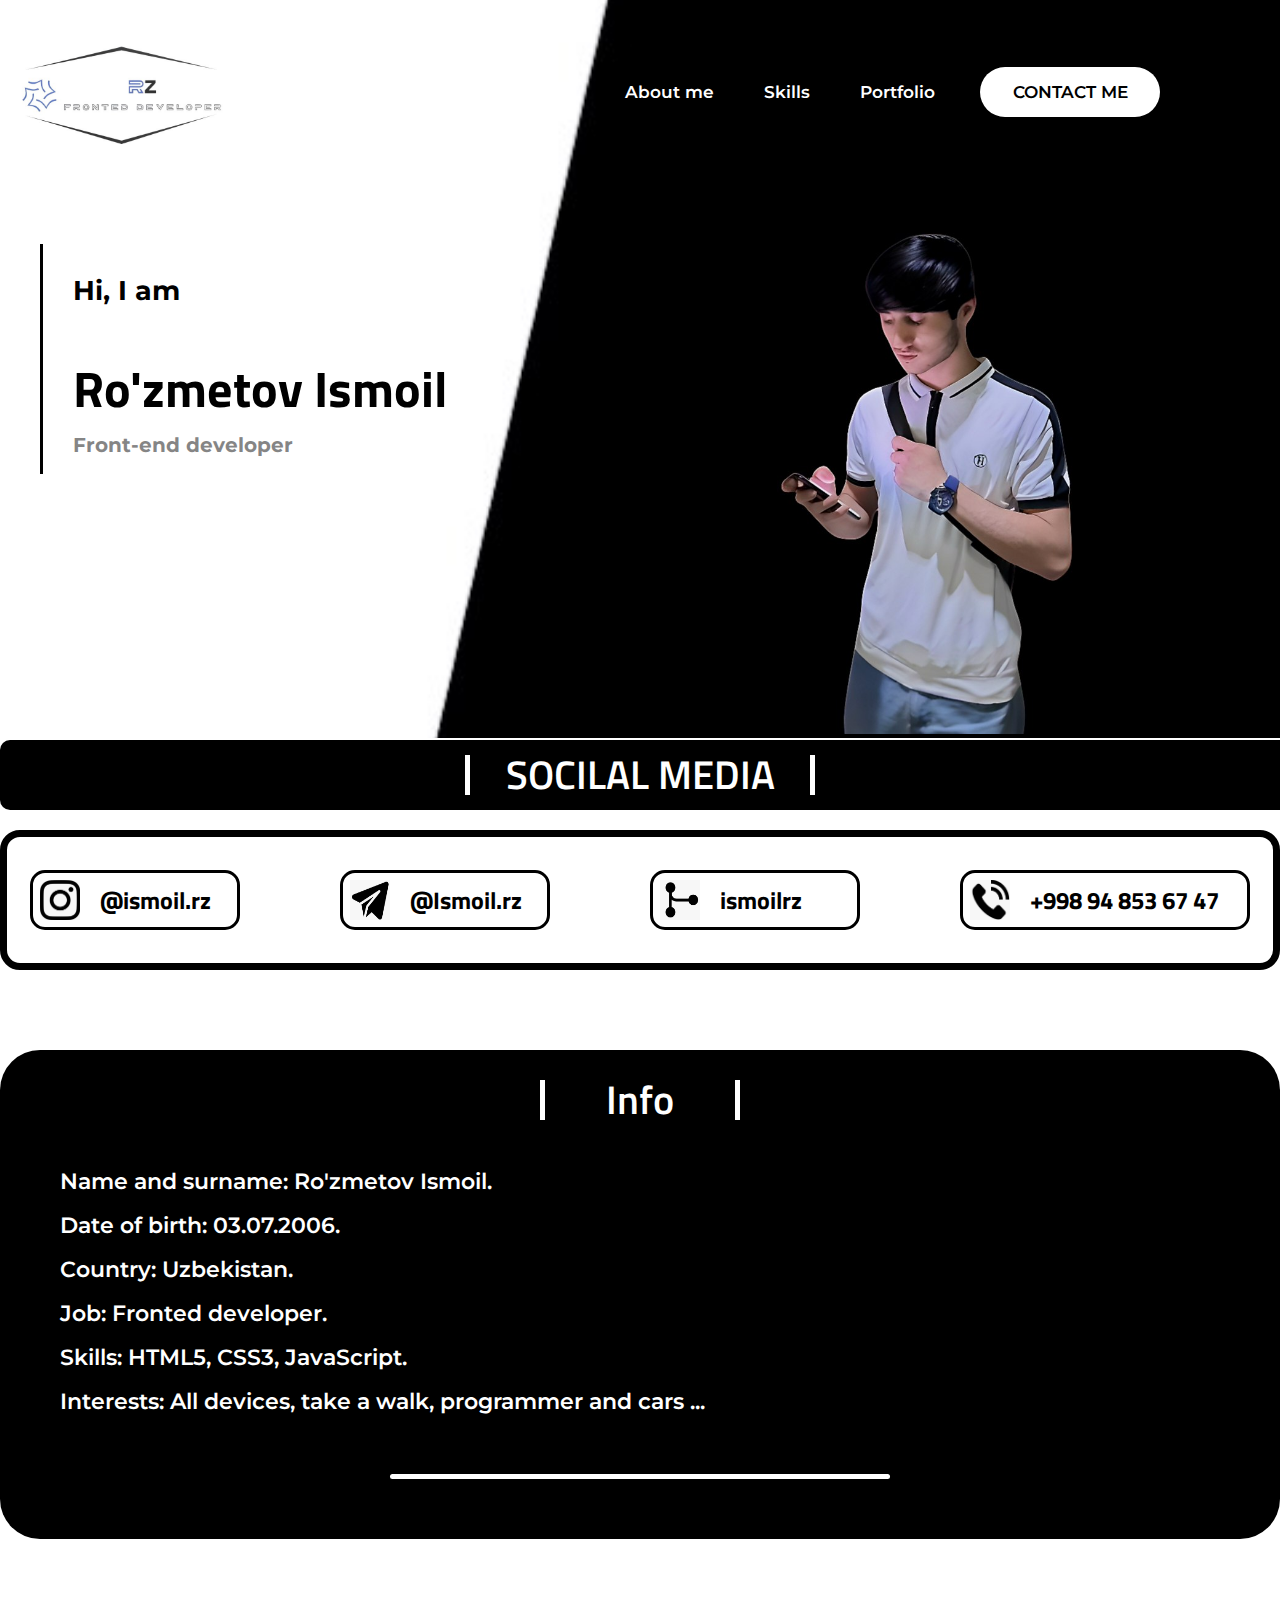
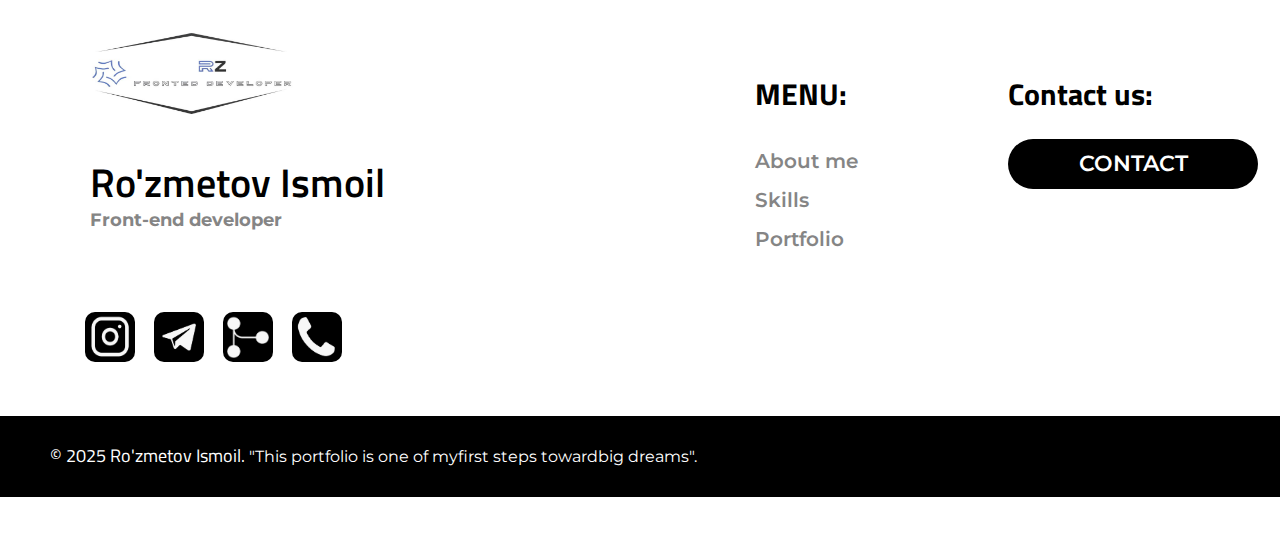
<file: index.html>
<!DOCTYPE html>
<html lang="en">
<head>
    <meta charset="UTF-8">
    <meta name="viewport" content="width=device-width, initial-scale=1.0">
    <link rel="preconnect" href="https://fonts.googleapis.com">
    <link rel="preconnect" href="https://fonts.gstatic.com" crossorigin>
    <link href="https://fonts.googleapis.com/css2?family=Titillium+Web:ital,wght@0,200;0,300;0,400;0,600;0,700;0,900;1,200;1,300;1,400;1,600;1,700&display=swap" rel="stylesheet">
    <link rel="preconnect" href="https://fonts.googleapis.com">
    <link rel="preconnect" href="https://fonts.gstatic.com" crossorigin>
    <link href="https://fonts.googleapis.com/css2?family=Montserrat:ital,wght@0,100..900;1,100..900&family=Outfit:wght@100..900&family=Titillium+Web:ital,wght@0,200;0,300;0,400;0,600;0,700;0,900;1,200;1,300;1,400;1,600;1,700&display=swap" rel="stylesheet">
    <link rel="stylesheet" href="style/main.css">
    <title>My-Portfolio</title>
</head>
<body>
    <div class="wrap">
        <header class="container">
            <div class="header__menu">
                <div class="header__logo">
                    <img src="image/log.jpg" alt="logo">
                </div>
                <nav>
                    <a href="index.html">About me</a>
                    <a href="skills.html">Skills</a>
                    <a href="portfolio.html">Portfolio</a>
                </nav>
               <a href="contact.html">
                <button class="header__btn">
                    CONTACT ME
                </button>
               </a>
            </div>

            <div class="burger__menu" id="burger__menu">
                <span></span>
                <span></span>
                <span></span>
            </div>
            <div class="header__main">
                <div class="line__top">

                </div>
                <div class="header__info">
                    <h5>Hi, I am</h5>
                    <h1>Ro'zmetov Ismoil</h1>
                    <p>Front-end developer</p>
                </div>
                <div class="header__img">
                    <img src="image/rz.pick.jpg" alt="My pick">
                </div>
            </div>
        </header>
        <section class="my__social__media container">
            <div class="line">
                <div class="line__title">
                    <h1>SOCILAL MEDIA</h1>
                </div>
            </div>
            <div class="social__media">
                <div class="platform">
                        <a href="https://www.instagram.com/ismoil.rz?igsh=MWxseG0zanVkbWNrcw==">
                              <img src="image/instagram.jpg" alt="instaPick">
                              <p>@ismoil.rz</p>
                        </a>
                </div>
                <div class="platform">
                        <a href="http://t.me/Ismoilrz">
                              <img src="image/telegram.jpg" alt="tgPick">
                              <p>@Ismoil.rz</p>
                        </a>
                </div>
                <div class="platform">
                    <a href="https://github.com/ismoilrz">
                        <img src="image/git.jpg" alt="gitPick">
                        <p>ismoilrz</p>
                    </a>
                </div>
                <div class="platform">
                        <a href="tel:+998948536747">
                              <img src="image/phone.jpg" alt="phonePick">
                              <p>+998 94 853 67 47</p>
                        </a>
                </div>
            </div>
        </section>
        <section class="info container">
            <div class="info__main">
                <div class="info__title">
                    <h1>Info</h1>
                </div>
                <ul class="my__info">
                    <li>Name and surname: Ro'zmetov Ismoil.</li>
                    <li>Date of birth: 03.07.2006.</li>
                    <li>Country: Uzbekistan.</li>
                    <li>Job: Fronted developer.</li>
                    <li>Skills: HTML5, CSS3, JavaScript.</li>
                    <li>Interests: All devices, take a walk, programmer and cars ...</li>
                    <div class="line__info">
                        
                    </div>
                </ul>
            </div>
            </section>
            <footer class="container">
                <div class="footer__main">
                    <div class="footer__info">
                        <img class="footer__logo" src="image/log.jpg" alt="logo">
                        <h1>Ro'zmetov Ismoil</h1>
                        <p>Front-end developer</p>
                        <div class="footer__img">
                            <a href="https://www.instagram.com/ismoil.rz?igsh=MWxseG0zanVkbWNrcw==">
                                <img src="image/1insta.jpg" alt="insta">
                            </a>
                            <a href="http://t.me/Ismoilrz">
                                <img src="image/1tg.jpg" alt="tg">
                            </a>
                            <a href="https://github.com/ismoilrz">
                                <img src="image/1git.jpg" alt="git">
                            </a>
                            <a href="tel:+998948536747">
                                <img src="image/1call.jpg" alt="phone">
                            </a>
                        </div>
                    </div>
                    <div class="footer__menu">
                        <h1>MENU:</h1>
                        <span>
                            <a href="index.html"><p>About me</p></a>
                            <a href="skills.html"><p>Skills</p></a>
                            <a href="portfolio.html"><p>Portfolio</p></a>
                        </span>
                        
                    </div>
                    <div class="footer__contact">
                        <h1>Contact us:</h1>
                        <a href="contact.html"><button>CONTACT</button></a>
                    </div>
                </div>
                <div class="footer__note">
                    <p>© 2025   Ro'zmetov Ismoil. <span>"This portfolio is one of myfirst steps towardbig dreams".</span></p>
                </div>
            </footer>
    </div>
    <script src="index.js"></script>
</body>
</html>
</file>
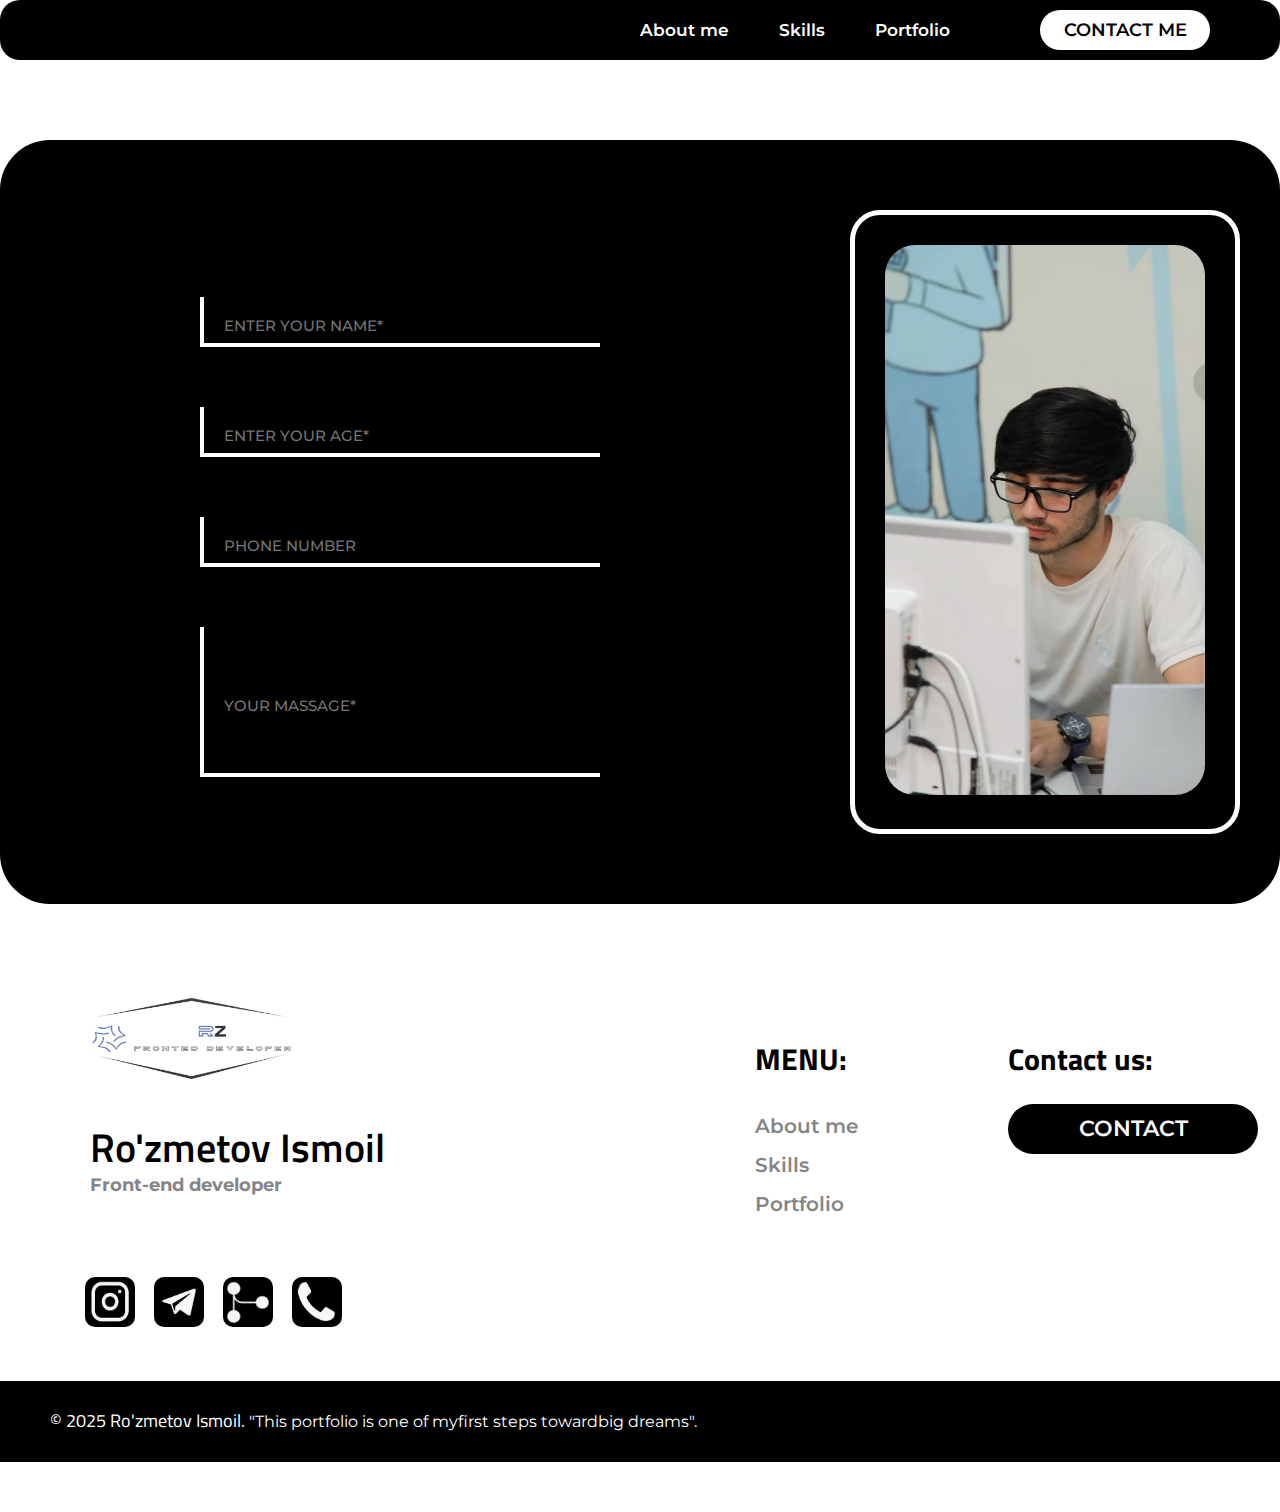
<file: contact.html>
<!DOCTYPE html>
<html lang="en">
<head>
    <meta charset="UTF-8">
    <meta name="viewport" content="width=device-width, initial-scale=1.0">
    <link rel="preconnect" href="https://fonts.googleapis.com">
    <link rel="preconnect" href="https://fonts.gstatic.com" crossorigin>
    <link href="https://fonts.googleapis.com/css2?family=Titillium+Web:ital,wght@0,200;0,300;0,400;0,600;0,700;0,900;1,200;1,300;1,400;1,600;1,700&display=swap" rel="stylesheet">
    <link rel="preconnect" href="https://fonts.googleapis.com">
    <link rel="preconnect" href="https://fonts.gstatic.com" crossorigin>
    <link href="https://fonts.googleapis.com/css2?family=Montserrat:ital,wght@0,100..900;1,100..900&family=Outfit:wght@100..900&family=Titillium+Web:ital,wght@0,200;0,300;0,400;0,600;0,700;0,900;1,200;1,300;1,400;1,600;1,700&display=swap" rel="stylesheet">
    <link rel="stylesheet" href="style/style.css">
    <title>My-portfolio</title>
</head>
<body>
    <div class="wrap">
        <header class="container">
            <div class="header__menu">
                <nav>
                    <a href="index.html">About me</a>
                    <a href="skills.html">Skills</a>
                    <a href="portfolio.html">Portfolio</a>
                </nav>
               <a href="contact.html">
                <button class="header__btn">
                    CONTACT ME
                </button>
                </a>
            </div>
        </header>
        <section class="inputs container">
            <div class="contact__main">
                <div class="inputs__menu">
                    <input type="text" placeholder="ENTER YOUR NAME*">
                    <input type="number" placeholder="ENTER YOUR AGE*">
                    <input type="number" placeholder="PHONE NUMBER">
                    <input type="text" placeholder="YOUR MASSAGE*">
                </div>
                <div class="contact__pick">
                    <img src="image/pick.jpg" alt="myPick">
                </div>
            </div>
        </section>
        <footer class="container">
            <div class="footer__main">
                <div class="footer__info">
                    <img class="footer__logo" src="image/log.jpg" alt="logo">
                    <h1>Ro'zmetov Ismoil</h1>
                    <p>Front-end developer</p>
                    <div class="footer__img">
                        <a href="https://www.instagram.com/ismoil.rz?igsh=MWxseG0zanVkbWNrcw==">
                            <img src="image/1insta.jpg" alt="insta">
                        </a>
                        <a href="http://t.me/Ismoilrz">
                            <img src="image/1tg.jpg" alt="tg">
                        </a>
                        <a href="https://github.com/ismoilrz">
                            <img src="image/1git.jpg" alt="git">
                        </a>
                        <a href="tel:+998948536747">
                            <img src="image/1call.jpg" alt="phone">
                        </a>
                    </div>
                </div>
                <div class="footer__menu">
                    <h1>MENU:</h1>
                    <span>
                        <a href="index.html"><p>About me</p></a>
                        <a href="skills.html"><p>Skills</p></a>
                        <a href="portfolio.html"><p>Portfolio</p></a>
                    </span>
                    
                </div>
                <div class="footer__contact">
                    <h1>Contact us:</h1>
                    <a href="contact.html"><button>CONTACT</button></a>
                </div>
            </div>
            <div class="footer__note">
                <p>© 2025   Ro'zmetov Ismoil. <span>"This portfolio is one of myfirst steps towardbig dreams".</span></p>
            </div>
        </footer>
    </div>
</body>
</html>
</file>
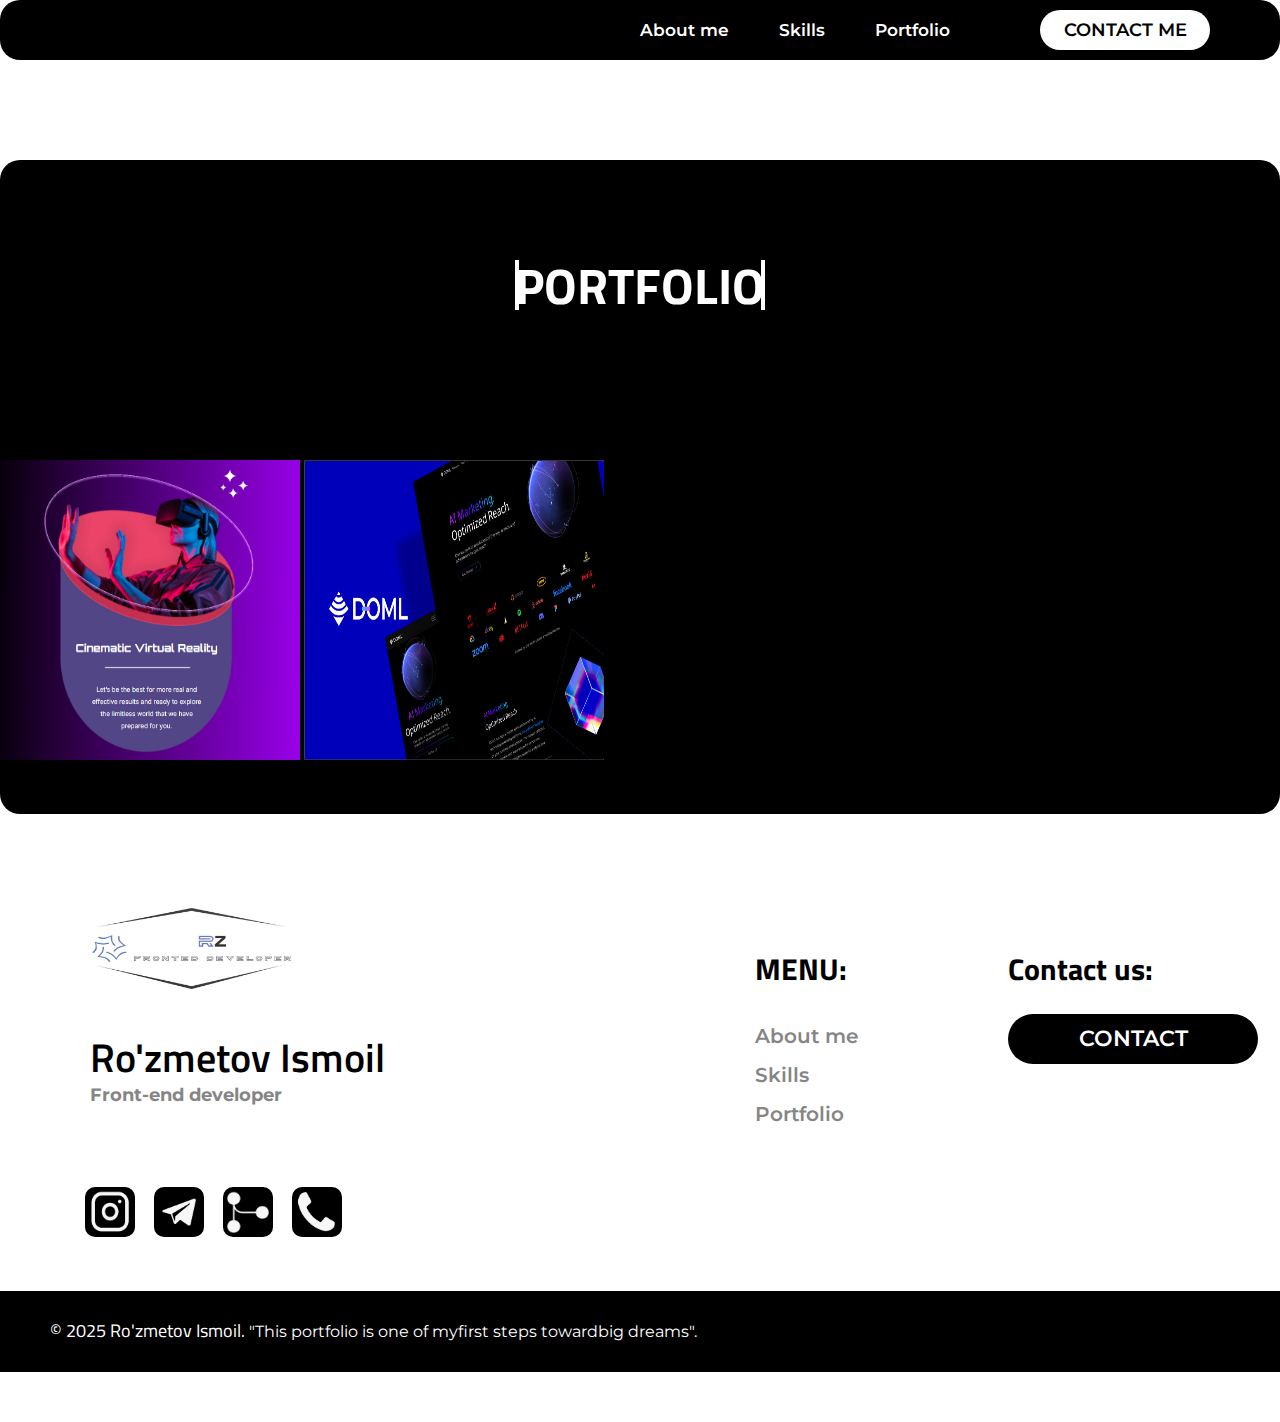
<file: portfolio.html>
<!DOCTYPE html>
<html lang="en">
<head>
    <meta charset="UTF-8">
    <meta name="viewport" content="width=device-width, initial-scale=1.0">
    <link rel="preconnect" href="https://fonts.googleapis.com">
    <link rel="preconnect" href="https://fonts.gstatic.com" crossorigin>
    <link href="https://fonts.googleapis.com/css2?family=Titillium+Web:ital,wght@0,200;0,300;0,400;0,600;0,700;0,900;1,200;1,300;1,400;1,600;1,700&display=swap" rel="stylesheet">
    <link rel="preconnect" href="https://fonts.googleapis.com">
    <link rel="preconnect" href="https://fonts.gstatic.com" crossorigin>
    <link href="https://fonts.googleapis.com/css2?family=Montserrat:ital,wght@0,100..900;1,100..900&family=Outfit:wght@100..900&family=Titillium+Web:ital,wght@0,200;0,300;0,400;0,600;0,700;0,900;1,200;1,300;1,400;1,600;1,700&display=swap" rel="stylesheet">
    <link rel="stylesheet" href="style/style.css">
    <title>My-portfolio</title>
</head>
<body>
    <div class="wrap">
        <header class="container">
            <div class="header__menu">
                <nav>
                    <a href="index.html">About me</a>
                    <a href="skills.html">Skills</a>
                    <a href="portfolio.html">Portfolio</a>
                </nav>
               <a href="contact.html">
                <button class="header__btn">
                    CONTACT ME
                </button>
                </a>
            </div>
        </header>
        <section class="projects container">
            <div class="project__title">
                <h1>PORTFOLIO</h1>
            </div>
            <div class="all__projects">
                <div class="project1">
                    <a href="https://lighting-nine.vercel.app/"><img src="image/projeckt1.jpg" alt="myProject-1"></a>
                    <a href="https://doml-seven.vercel.app/"><img src="image/project2.jpg" alt="myProject-2"></a>
                </div>
            </div>
        </section>
        <footer class="container">
            <div class="footer__main">
                <div class="footer__info">
                    <img class="footer__logo" src="image/log.jpg" alt="logo">
                    <h1>Ro'zmetov Ismoil</h1>
                    <p>Front-end developer</p>
                    <div class="footer__img">
                        <a href="https://www.instagram.com/ismoil.rz?igsh=MWxseG0zanVkbWNrcw==">
                            <img src="image/1insta.jpg" alt="insta">
                        </a>
                        <a href="http://t.me/Ismoilrz">
                            <img src="image/1tg.jpg" alt="tg">
                        </a>
                        <a href="https://github.com/ismoilrz">
                            <img src="image/1git.jpg" alt="git">
                        </a>
                        <a href="tel:+998948536747">
                            <img src="image/1call.jpg" alt="phone">
                        </a>
                    </div>
                </div>
                <div class="footer__menu">
                    <h1>MENU:</h1>
                    <span>
                        <a href="index.html"><p>About me</p></a>
                        <a href="skills.html"><p>Skills</p></a>
                        <a href="portfolio.html"><p>Portfolio</p></a>
                    </span>
                    
                </div>
                <div class="footer__contact">
                    <h1>Contact us:</h1>
                    <a href="contact.html"><button>CONTACT</button></a>
                </div>
            </div>
            <div class="footer__note">
                <p>© 2025   Ro'zmetov Ismoil. <span>"This portfolio is one of myfirst steps towardbig dreams".</span></p>
            </div>
        </footer>
    </div>
</body>
</html>
</file>
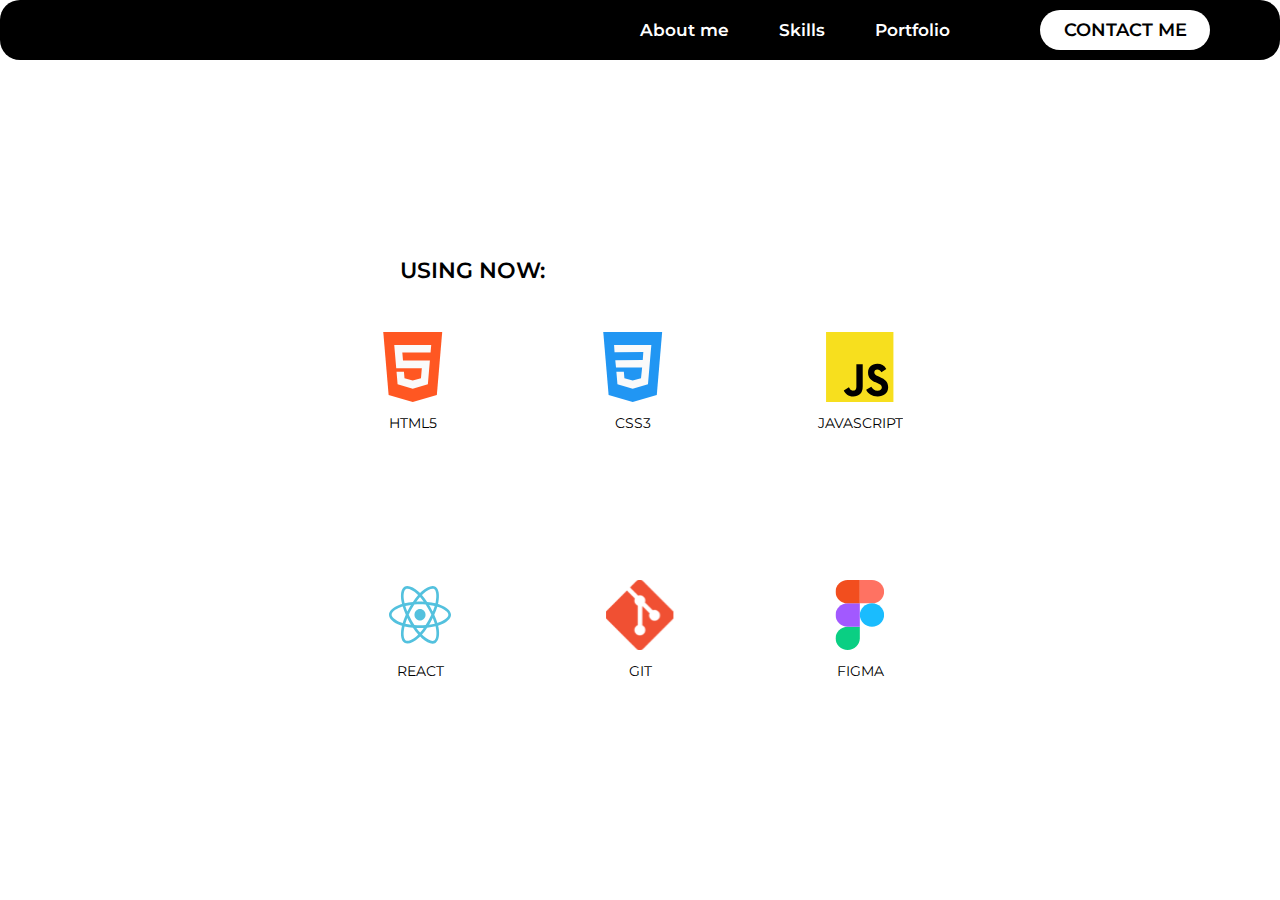
<file: skills.html>
<!DOCTYPE html>
<html lang="en">
<head>
    <meta charset="UTF-8">
    <meta name="viewport" content="width=device-width, initial-scale=1.0">
    <link rel="preconnect" href="https://fonts.googleapis.com">
    <link rel="preconnect" href="https://fonts.gstatic.com" crossorigin>
    <link href="https://fonts.googleapis.com/css2?family=Titillium+Web:ital,wght@0,200;0,300;0,400;0,600;0,700;0,900;1,200;1,300;1,400;1,600;1,700&display=swap" rel="stylesheet">
    <link rel="preconnect" href="https://fonts.googleapis.com">
    <link rel="preconnect" href="https://fonts.gstatic.com" crossorigin>
    <link href="https://fonts.googleapis.com/css2?family=Montserrat:ital,wght@0,100..900;1,100..900&family=Outfit:wght@100..900&family=Titillium+Web:ital,wght@0,200;0,300;0,400;0,600;0,700;0,900;1,200;1,300;1,400;1,600;1,700&display=swap" rel="stylesheet">
    <link rel="stylesheet" href="style/style.css">
    <title>My-portfolio</title>
</head>
<body>
   <div class="wrap">
        <header class="container">
            <div class="header__menu">
                <nav>
                    <a href="index.html">About me</a>
                    <a href="skills.html">Skills</a>
                    <a href="#">Portfolio</a>
                </nav>
                <button class="header__btn">
                    CONTACT ME
                </button>
            </div>
        </header>
        <section class="using container">
            <h1>USING NOW:</h1>
            <div class="using__img">
                <div class="using__cards">
                    <img src="image/html.svg" alt="">
                    <p>HTML5</p>
                </div>
                <div class="using__cards">
                    <img src="image/css.svg" alt="">
                    <p>CSS3</p>
                </div>
                <div class="using__cards">
                    <img src="image/js.svg" alt="">
                    <p>JAVASCRIPT</p>
                </div>
                <div class="using__cards">
                    <img src="image/react.svg" alt="">
                    <p>REACT</p>
                </div>
                <div class="using__cards">
                    <img src="image/git.svg" alt="">
                    <p>GIT</p>
                </div>
                <div class="using__cards">
                    <img src="image/figma.svg" alt="">
                    <p>FIGMA</p>
                </div>
            </div>
        </section>
   </div>
</body>
</html>
</file>
<file: style/main.css>
/* create root */
:root{
    --titleFond:Titillium Web;
    --textFond:Montserrat;
    --titleColor:#000000;
    --textColor:#858585;
    --menuColor:#ffffff;
}

/* create normalize */

*{
    padding: 0;
    margin: 0;
    box-sizing: border-box;
}

a{
    text-decoration: none;
    color: inherit;
}
ul,li,ol{
    list-style: none;
}

button{
    cursor: pointer;
}

.container{
    width: 100%;
    max-width: 1340px;
    margin-inline: auto;
}

/* create header */

header{
    background-image: url(../image/photo_2025-05-01_18-43-44.jpg);
    background-repeat: no-repeat;
    background-position: right;
    background-size: cover;
    /* height: 100vh; */
}
.header__menu{
    display: flex;
    justify-content: space-between;
    align-items: center;
    padding-block: 30px;
    
}
.header__logo img{
    width: 240px;
    height: 120px;
}
nav{
    display: flex;
    gap: 50px;
    margin-left: 340px;
}

nav a{
    font-family: var(--textFond);
    color: var(--menuColor);
    font-size: 17px;
    line-height: 24px;
    font-weight: 600;
}
nav a:hover{
    text-decoration: underline;
}
.header__btn{
    width: 180px;
    height: 50px;
    background-color: var(--menuColor);
    border: none;
    border-radius: 50px;
    margin-right: 120px;
    
    font-family: var(--textFond);
    font-size: 17px;
    line-height: 24px;
    font-weight: 600;
    color: var(--titleColor);
}
.header__btn:hover{
    background-color: transparent;
    border: 2px solid var(--menuColor);
    color: var(--menuColor);
}

.burger__menu {
    display: none; 
    flex-direction: column;
    gap: 5px;
    cursor: pointer;
    z-index: 100;
  }
  
  .burger__menu span {
    width: 30px;
    height: 4px;
    background-color: #000;
    border-radius: 5px;
  }

.header__main{
    display: flex;
    gap: 270px;
}
.line__top{
    margin-top: 60px;
    margin-left: 40px;
    width: 3px;
    height: 230px;
    background-color: var(--titleColor);
}
.header__info{
    margin-left: -240px;
    margin-top: 90px;
}
.header__info h5{
    font-family: var(--textFond);
    font-size: 27px;
    line-height: 34px;
    font-weight: 700;
    color: var(--titleColor);
}
.header__info h1{
    font-family: var(--titleFond);
    font-size: 50px;
    line-height: 60px;
    font-weight: 700;
    color: var(--titleColor);
    /* margin-top: 50px; */
    padding-block: 50px 15px;
}
.header__info p{
    font-family: var(--textFond);
    font-size: 20px;
    line-height: 25px;
    font-weight: 700;
    color: var(--textColor);
}

.header__img img{
    width: 400px;
    height: 550px;
}

/* create social media */

.my__social__media{
    padding-top: 2px;
}
.line{
    display: flex;
    align-items: center;
    background-color: var(--titleColor);
    height: 70px;
    border-radius: 10px 0 0 10px;
}
.line__title{
    display: flex;
    align-items: center;
    width: 350px;
    height: 40px;
    margin-inline: auto;
    border-inline: 5px solid var(--menuColor);

}
.line h1{
    font-family: var(--titleFond);
    color: var(--menuColor);
    font-size: 40px;
    line-height: 40px;
    font-weight: 600;
    margin-inline: auto;
}
.social__media{
    display: flex;
    justify-content: center;
    align-items: center;
    gap: 100px;
    height: 140px;
    border: 7px solid var(--titleColor);
    border-radius: 20px;
    /* margin-top: 20px; */
    margin-block: 20px 80px;
    
}
.platform{
    background-color: transparent;
    display: flex;
    align-items: center;
    width: 210px;
    height: 60px;
    border: 3px solid var(--titleColor);
    border-radius: 15px;
    /* margin-left: 55px; */

    font-family: var(--titleFond);
    font-size: 24px;
    line-height: 30px;
    font-weight: 700;
}
.platform a{
    display: flex;
    gap: 20px;
    align-items: center;
    margin-left: 7px;
}
.platform img{
    width: 40px;
    height: 40px;
}
.platform:nth-child(4){
    width: 290px;
}
.platform:hover{
  border: 5px solid var(--titleColor);
  text-decoration: underline;
}


/* create info */

.info{
    background-color: var(--titleColor);
    width: 100%;
    /* height: 300px; */
    border-radius: 40px;
    padding-top: 30px;
}
.info__title{
    width: 200px;
    height: 40px;
    border-inline: 5px solid var(--menuColor);
    margin-inline: auto;
}
.info__title h1{
    font-family: var(--titleFond);
    color: var(--menuColor);
    text-align: center;
    font-size: 40px;
    line-height: 40px;
    font-weight: 600;
}
.my__info{
    padding-block: 30px 60px;
}
.my__info li{
    font-family: var(--textFond);
    color: var(--menuColor);
    font-size: 22px;
    line-height: 24px;
    font-weight: 600;
    margin-top: 20px;
    margin-left: 60px;
}
.line__info{
    height: 5px;
    width: 500px;
    background-color: var(--menuColor);
    margin-inline: auto;
    border-radius: 50px;
    margin-top: 60px;
}

/* create footer */

footer{
    padding-top: 80px;
}

.footer__main{
    display: flex;
}

.footer__logo{
    width: 240px;
    height: 100px;
}

.footer__info{
    margin-left: 70px;
}

.footer__info h1{
    font-family: var(--titleFond);
    color: var(--titleColor);
    font-size: 40px;
    line-height: 40px;
    font-weight: 600;
    margin-block: 40px 5px;
    margin-left: 20px;
}

.footer__info p{
    font-family: var(--textFond);
    color: var(--textColor);
    font-size: 18px;
    line-height: 24px;
    font-weight: 700;
    margin-left: 20px;
}

.footer__img{
    margin-top: 80px;
}
.footer__img img{
    width: 50px;
    height: 50px;
    border-radius: 10px;
    margin-left: 15px;
}


.footer__menu{
    /* margin-top: 60p */
    margin-left: 370px;
    max-width: 800px;
    /* height: 400px; */
}

.footer__menu h1{
    font-family: var(--titleFond);
    color: var(--titleColor);
    font-size: 30px;
    line-height: 30px;
    font-weight: 700;
    padding-block: 60px 40px;
}

.footer__menu span{
    display: flex;
    flex-direction: column;
    gap: 15px;
}
.footer__menu a {
    font-family: var(--textFond);
    color: var(--textColor);
    font-size: 20px;
    line-height: 24px;
    font-weight: 600;
    /* margin-top: 50px; */
}

.footer__menu a p:hover{
    color: var(--titleColor);
    text-decoration: underline;
}
.footer__img a img{
    transition: transform 0.3s;
}
.footer__img a img:hover{
    transform: scale(1.2);
    box-shadow: 4px 4px 12px rgba(0, 0, 0, 0.6);
}
.footer__contact{
    margin-top: 60px;
    margin-left: 150px;
}

.footer__contact h1{
    font-family: var(--titleFond);
    color: var(--titleColor);
    font-size: 30px;
    line-height: 30px;
    font-weight: 700;
}

.footer__contact button{
    width: 250px;
    height: 50px;
    background-color: var(--titleColor);
    border-radius: 50px;
    border: none;
    margin-top: 30px;

    font-family: var(--textFond);
    color: var(--menuColor);
    font-size: 22px;
    line-height: 30px;
    font-weight: 600;
}

.footer__contact button:hover{
    background-color: transparent;
    border: 4px solid var(--titleColor);
    color: var(--titleColor);
}

.footer__note{
    background-color: var(--titleColor);
    font-family: var(--titleFond);
    color: var(--menuColor);
    font-size: 18px;
    line-height: 20px;
    font-weight: 400;
    margin-block: 50px;
}
.footer__note p{
    padding-block: 30px;
    margin-left: 50px;
}
.footer__note span{
    font-family: var(--textFond);
    font-size: 16px;
}

@media (max-width: 767px) {
    

    .header__menu {
        display: none; /* Mobilda menyu yashirin */
        flex-direction: column;
        gap: 15px;
        width: 100%;
        background-color: #fff;
        position: absolute;
        top: 60px;
        left: 0;
        padding: 20px;
        box-shadow: 0 4px 6px rgba(0, 0, 0, 0.1);
      }

      .header__menu a{
        color: #000;
      }
      
      .header__menu.active {
        display: flex; /* Burger menyu bosilganda ko‘rsatiladi */
      }
      
      .burger__menu {
        display: flex; /* Burger menyu faqat mobilda ko‘rinadi */
        position: absolute; /* Bu joylashuvni boshqaradi */
        right: 20px; /* O'ngga joylashtirish */
        top: 20px; /* Yuqoriga joylashtirish */
      }

      .burger__menu span{
        background-color: #fff;
      }



    .header__logo img {
        width: 150px;
        height: auto;
    }

    nav {
        flex-direction: column;
        align-items: center;
        gap: 10px;
        margin-left: 0;
    }

    .header__btn {
        width: 140px;
        height: 45px;
        margin-right: 0;
        font-size: 14px;
    }

    .header__img {
        max-width: 100%;
        order: 1;
      }
    
      .header__info {
        max-width: 100%;
        text-align: center;
        order: 2;
        margin-right: 20px;
      }
    
      .header__info h1 {
        font-size: 30px;
        color: var(--menuColor);
      }
    
      .header__info h5,
      .header__info p {
        font-size: 16px;
      }
    
      .header__info h5{
        color: var(--menuColor);
      }
      .line__top {
        display: none;
      }
    
    .social__media {
        flex-direction: column;
        gap: 20px;
        padding: 20px;
        height: auto;
    }

    .platform {
        width: 90%;
        justify-content: center;
    }

    .platform:nth-child(4) {
        width: 90%;
    }

    .info {
        padding: 20px;
    }

    .info__title h1 {
        font-size: 28px;
    }

    .my__info li {
        font-size: 18px;
        margin-left: 20px;
    }

    .line__info {
        width: 90%;
        height: 4px;
    }

    .footer__main {
        flex-direction: column;
        align-items: center;
        gap: 40px;
        text-align: center;
    }

    .footer__info h1 {
        font-size: 26px;
    }

    .footer__info p {
        font-size: 16px;
    }

    .footer__menu {
        margin-left: 0;
    }

    .footer__menu h1 {
        font-size: 24px;
        padding-block: 30px 20px;
    }

    .footer__menu span {
        gap: 10px;
    }

    .footer__menu a {
        font-size: 16px;
    }

    .footer__contact {
        margin-left: 0;
    }

    .footer__contact h1 {
        font-size: 24px;
    }

    .footer__contact button {
        width: 200px;
        height: 45px;
        font-size: 18px;
    }

    .footer__img img {
        width: 40px;
        height: 40px;
    }

    .footer__note {
        font-size: 14px;
    }

    .footer__note p {
        margin-left: 15px;
    }

    .footer__note span {
        font-size: 13px;
    }
}
</file>
<file: style/style.css>
/* create root */
:root{
    --titleFond:Titillium Web;
    --textFond:Montserrat;
    --titleColor:#000000;
    --textColor:#858585;
    --menuColor:#ffffff;
}

/* create normalize */

*{
    padding: 0;
    margin: 0;
    box-sizing: border-box;
}

a{
    text-decoration: none;
    color: inherit;
}

button{
    cursor: pointer;
}

.container{
    width: 100%;
    max-width: 1340px;
    margin-inline: auto;
}

/* create header */

header{
    background-color: var(--titleColor);
    padding-block: 10px;
    border-radius: 20px;
}

.header__menu{
    display: flex;
    align-items: center;
    gap: 90px;
    margin-left: 640px;
}
nav{
    display: flex;
    gap: 50px;
}

nav a{
    font-family: var(--textFond);
    color: var(--menuColor);
    font-size: 17px;
    line-height: 20px;
    font-weight: 600;
} 
nav a:hover{
    text-decoration: underline;
}
.header__btn{
    width: 170px;
    height: 40px;
    background-color: var(--menuColor);
    border-radius: 50px;
    border: none;

    font-family: var(--textFond);
    color: var(--titleColor);
    font-size: 18px;
    line-height: 20px;
    font-weight: 600;
}
.header__btn:hover{
    background-color: transparent;
    border: 2px solid var(--menuColor);
    color: var(--menuColor);
}

/* create using */

.using h1{
    font-family: var(--textFond);
    color: var(--titleColor);
    font-size: 22px;
    line-height: 22px;
    font-weight: 600;
    padding-top: 200px;
    margin-left: 400px;
}

.using__img{
    display: flex;
    justify-content: center;
    flex-wrap: wrap;
    gap: 150px; 
    width: 700px;
    padding-top: 50px;
    text-align: center;
    margin-inline: auto;   
}

.using__cards img{
    width: 70px;
    height: 70px;
    transition: transform 0.1s;
}
.using__cards img:hover{
    transform: scale(1.3);
}
.using__cards p{
    font-family: var(--textFond);
    color: var(--titleColor);
    font-size: 14px;
    line-height: 14px;
    font-weight: 400;
    margin-top: 10px;
}
.learning{
    padding-top: 50px;
}

.line__block{
    width: 1000px;
    height: 50px;
    background-color: var(--titleColor);
    margin-block: 200px 5px;
    border-radius: 20px;
    box-shadow: 3px 3px 3px 3px rgba(0, 0, 0, 0.3);
}


/* create footer */

footer{
    padding-top: 80px;
}

.footer__main{
    display: flex;
}

.footer__logo{
    width: 240px;
    height: 100px;
}

.footer__info{
    margin-left: 70px;
}

.footer__info h1{
    font-family: var(--titleFond);
    color: var(--titleColor);
    font-size: 40px;
    line-height: 40px;
    font-weight: 600;
    margin-block: 40px 5px;
    margin-left: 20px;
}

.footer__info p{
    font-family: var(--textFond);
    color: var(--textColor);
    font-size: 18px;
    line-height: 24px;
    font-weight: 700;
    margin-left: 20px;
}

.footer__img{
    margin-top: 80px;
}
.footer__img img{
    width: 50px;
    height: 50px;
    border-radius: 10px;
    margin-left: 15px;
}


.footer__menu{
    /* margin-top: 60p */
    margin-left: 370px;
    max-width: 800px;
    /* height: 400px; */
}

.footer__menu h1{
    font-family: var(--titleFond);
    color: var(--titleColor);
    font-size: 30px;
    line-height: 30px;
    font-weight: 700;
    padding-block: 60px 40px;
}

.footer__menu span{
    display: flex;
    flex-direction: column;
    gap: 15px;
}
.footer__menu a {
    font-family: var(--textFond);
    color: var(--textColor);
    font-size: 20px;
    line-height: 24px;
    font-weight: 600;
    /* margin-top: 50px; */
}

.footer__menu a p:hover{
    color: var(--titleColor);
    text-decoration: underline;
}
.footer__img a img{
    transition: transform 0.3s;
}
.footer__img a img:hover{
    transform: scale(1.2);
    box-shadow: 4px 4px 12px rgba(0, 0, 0, 0.6);
}
.footer__contact{
    margin-top: 60px;
    margin-left: 150px;
}

.footer__contact h1{
    font-family: var(--titleFond);
    color: var(--titleColor);
    font-size: 30px;
    line-height: 30px;
    font-weight: 700;
}

.footer__contact button{
    width: 250px;
    height: 50px;
    background-color: var(--titleColor);
    border-radius: 50px;
    border: none;
    margin-top: 30px;

    font-family: var(--textFond);
    color: var(--menuColor);
    font-size: 22px;
    line-height: 30px;
    font-weight: 600;
}

.footer__contact button:hover{
    background-color: transparent;
    border: 4px solid var(--titleColor);
    color: var(--titleColor);
}

.footer__note{
    background-color: var(--titleColor);
    font-family: var(--titleFond);
    color: var(--menuColor);
    font-size: 18px;
    line-height: 20px;
    font-weight: 400;
    margin-block: 50px;
}
.footer__note p{
    padding-block: 30px;
    margin-left: 50px;
}
.footer__note span{
    font-family: var(--textFond);
    font-size: 16px;
}

/* create contact us */

.inputs{
    background-color: var(--titleColor);
    padding-block: 70px;
    /* display: flex; */
    margin-top: 80px;
    border-radius: 50px;
    /* justify-content: center; */
}

.contact__main{
    display: flex;
    align-items: center;
}

.inputs__menu{
    display: flex; 
    flex-direction: column;
    gap: 30px; 
    /* width: 450px; */
}

.inputs__menu input{
   width: 400px;
   height: 50px;
   background-color: transparent;
   border: 4px solid var(--menuColor);
   border-top: none;
   border-right: none;
   margin-top: 30px;
   margin-left: 200px;
   outline: none;

   font-family: var(--textFond);
   color: var(--textColor);
   font-size: 15px;
   line-height: 20px;
   font-weight: 500;    
   padding-top: 10px;
   padding-left: 20px;
}

.inputs input:nth-child(4){
    height: 150px;
    outline: none;
}

.contact__pick{
    margin-left: 250px;
    border: 5px solid var(--menuColor);
    border-radius: 30px;
}
.contact__pick img{
    width: 320px;
    height: 550px;
    border-radius: 30px;
    margin: 30px;
}



/* create projeckt */

.projects{
    margin-top: 100px;
    background-color: var(--titleColor);
    padding-block: 50px;
    border-radius: 20px;
}

.project__title{
    display: flex;
    justify-content: center;
    align-items: center;
    width: 250px;
    height: 50px;
    background-color: transparent;
    border-inline: 4px solid var(--menuColor);
    margin-inline: auto;
    margin-top: 50px;    

    font-family: var(--titleFond);
    color: var(--menuColor);
    font-size: 25px;
    font-weight: 500;
        
}



.all__projects img{
    width: 300px;
    height: 300px;
    margin-top: 150px;
}





@media (max-width: 768px) {
    .header__menu {
        flex-direction: column;
        margin-left: 0;
        gap: 30px;
        align-items: center;
    }

    nav {
        flex-direction: column;
        gap: 20px;
    }

    .using h1 {
        margin-left: 0;
        text-align: center;
        padding-inline: 10px;
    }

    .using__img {
        width: 100%;
        gap: 50px;
    }

    .line__block {
        width: 90%;
    }

    .project1 a{
        
    }

    .footer__main {
        flex-direction: column;
        align-items: center;
        gap: 40px;
    }

    .footer__menu {
        margin-left: 0;
        text-align: center;
        padding-inline: 20px;
    }

    .footer__contact {
        margin-left: 0;
        text-align: center;
    }

    .contact__main {
        flex-direction: column;
        align-items: center;
        gap: 30px;
    }

    .inputs__menu input {
        width: 90%;
        margin-left: 0;
        margin-inline: auto;
    }

    .inputs__menu input:nth-child(4){
        height: 100px;
    }

    .contact__pick {
        margin-top: 50px;
        margin-left: 0;

    }

    .contact__pick img {
        width: 250px;
        height: 450px;
    }

    .container {
        padding-inline: 10px;
    }
}
</file>
